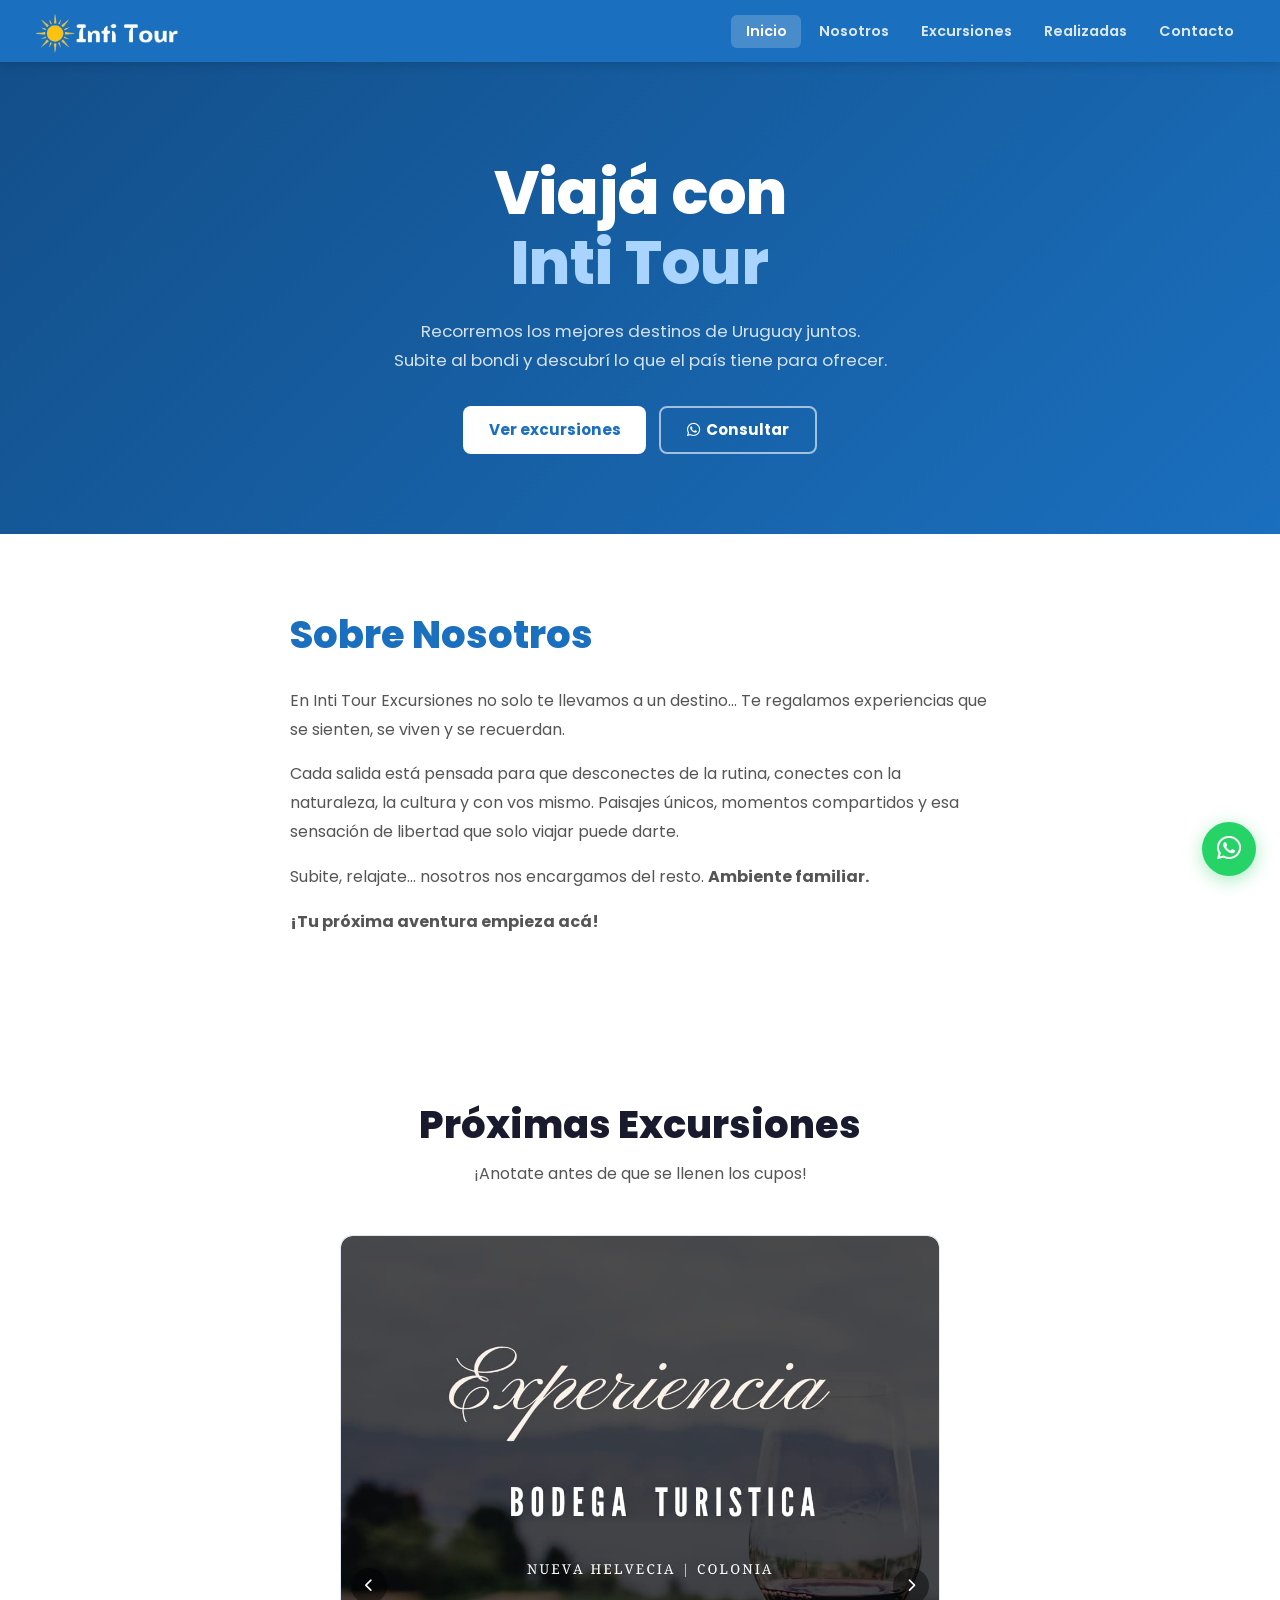
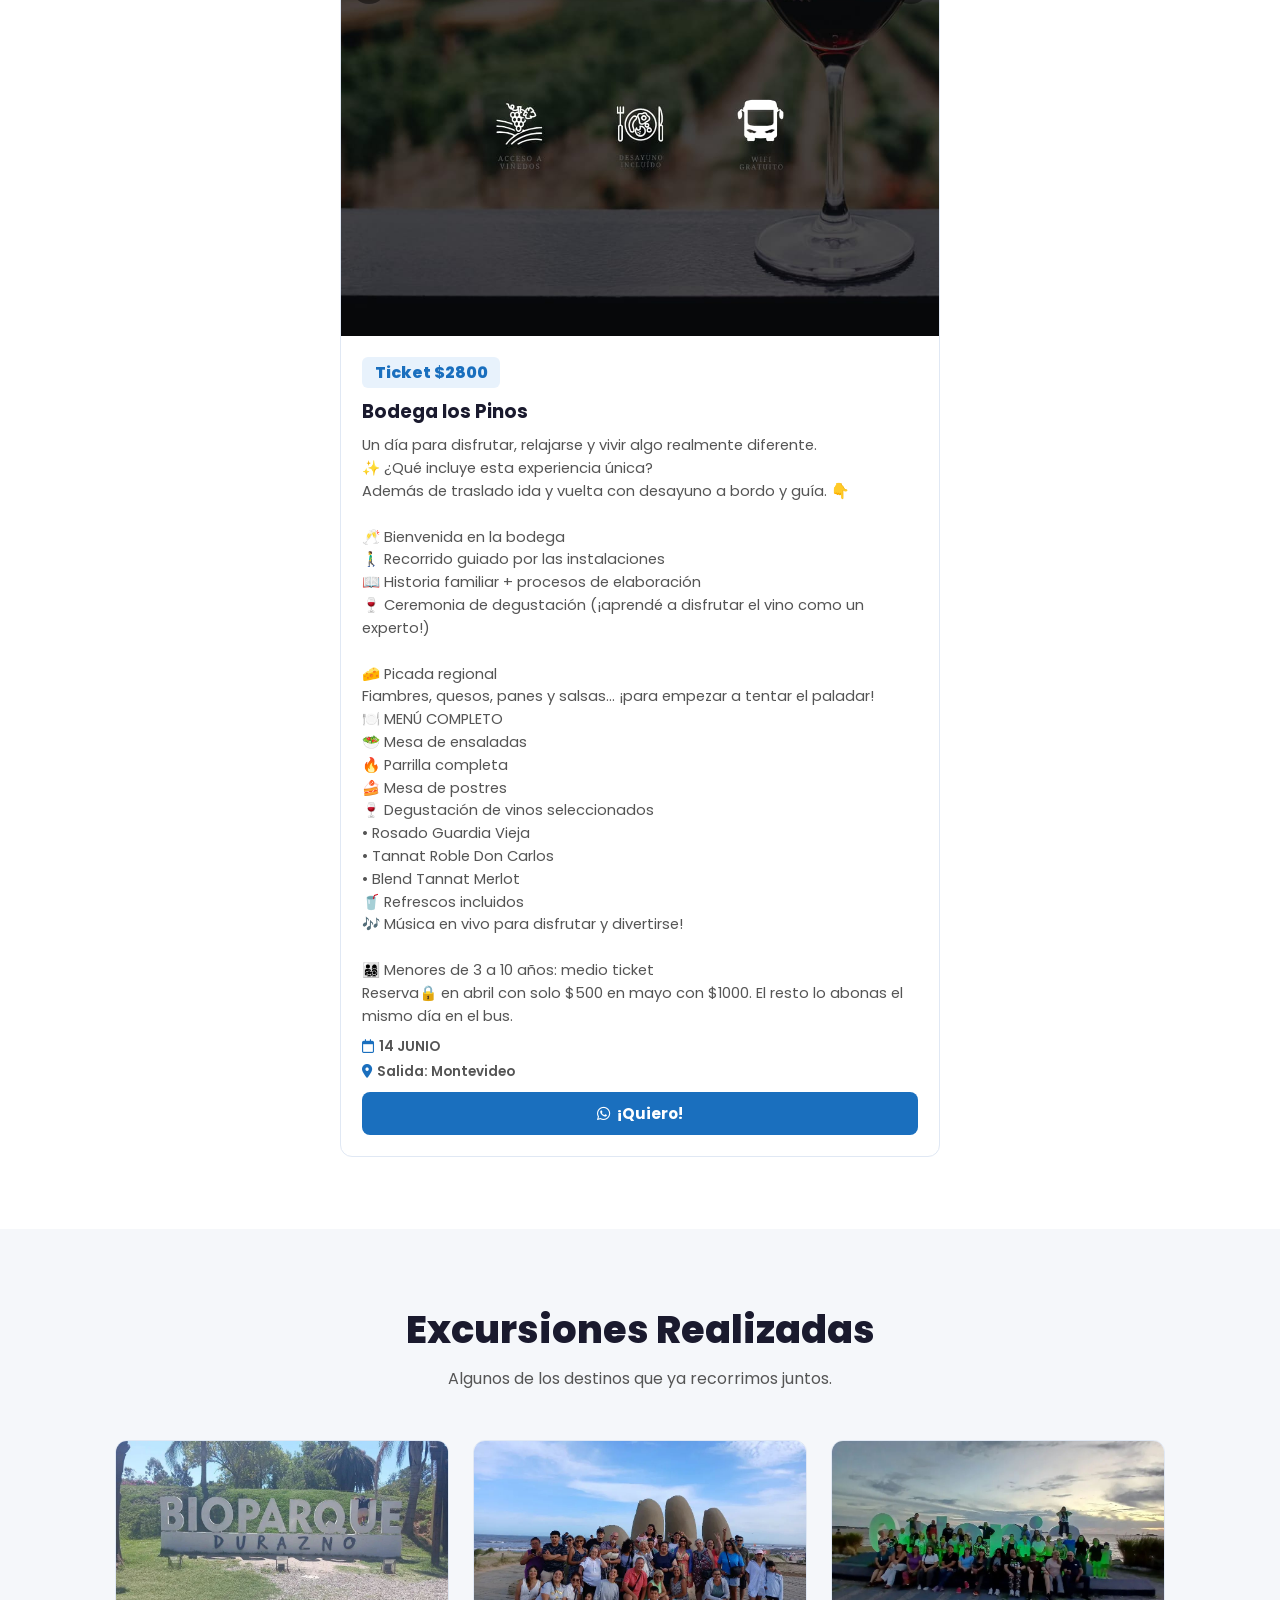
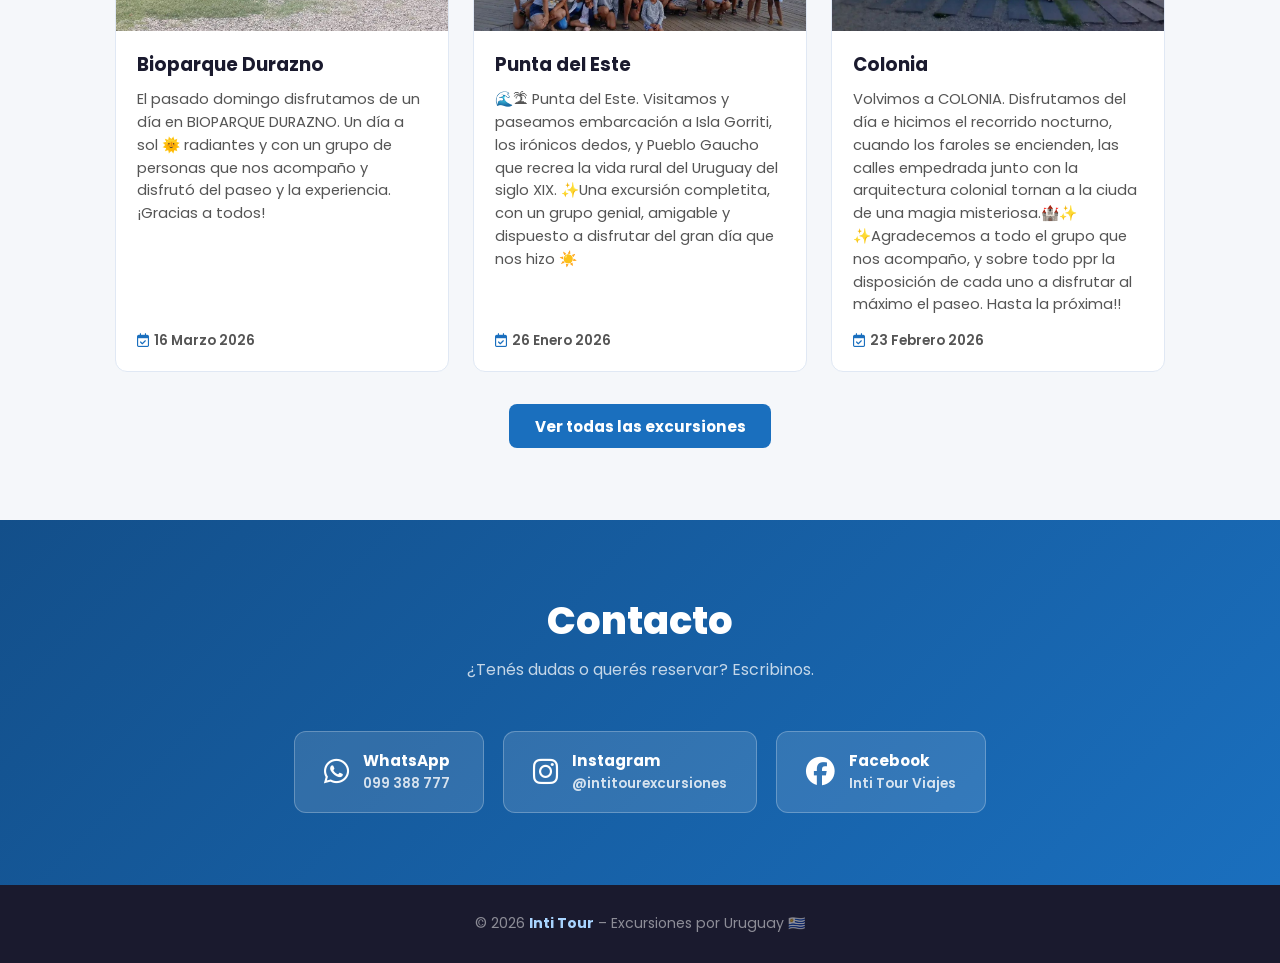
<file: index.html>
<!DOCTYPE html>
<html lang="es">
<head>
  <meta charset="UTF-8" />
  <meta name="viewport" content="width=device-width, initial-scale=1.0" />
  <title>Inti Tour – Excursiones en Bondi</title>
  <!-- SEO básico -->
  <meta name="description" content="Inti Tour - Excursiones en bondi por Uruguay. Viajá con nosotros y descubrí los mejores destinos nacionales. Ambiente familiar." />
  <meta name="keywords" content="excursiones Uruguay, viajes en bondi, turismo Uruguay, Inti Tour, excursiones nacionales" />
  <meta name="author" content="Inti Tour" />

<!-- Open Graph (para compartir en redes sociales) -->
  <meta property="og:title" content="Inti Tour – Excursiones en Bondi por Uruguay" />
  <meta property="og:description" content="Viajá con nosotros y descubrí los mejores destinos nacionales. Ambiente familiar." />
  <meta property="og:image" content="https://excursionesintitour.com/images/logo.jpeg" />
  <meta property="og:url" content="https://excursionesintitour.com" />
  <meta property="og:type" content="website" />

<!-- Twitter/X -->
  <meta name="twitter:card" content="summary_large_image" />
  <meta name="twitter:title" content="Inti Tour – Excursiones en Bondi por Uruguay" />
  <meta name="twitter:description" content="Viajá con nosotros y descubrí los mejores destinos nacionales." />
  <meta name="twitter:image" content="https://excursionesintitour.com/images/logo.jpeg" />
  
  <link rel="icon" type="image/jpeg" href="images/logo.jpeg" />
  <link rel="stylesheet" href="style.css?v=5" />
  <link rel="stylesheet" href="https://cdnjs.cloudflare.com/ajax/libs/font-awesome/6.5.0/css/all.min.css" />
  <link href="https://fonts.googleapis.com/css2?family=Poppins:wght@400;600;700;800&display=swap" rel="stylesheet" />
</head>
<body>

  <!-- NAVBAR -->
  <nav class="navbar">
    <a href="index.html" class="navbar__logo">
      <img src="images/logo.png" alt="Inti Tour" />
    </a>
    <button class="navbar__hamburger" id="hamburger">
      <span></span><span></span><span></span>
    </button>
    <ul class="navbar__links" id="navLinks">
      <li><a href="#inicio">Inicio</a></li>
      <li><a href="#nosotros">Nosotros</a></li>
      <li><a href="#proximas">Excursiones</a></li>
      <li><a href="#realizadas-preview">Realizadas</a></li>
      <li><a href="#contacto">Contacto</a></li>
    </ul>
  </nav>

  <!-- HERO -->
  <section class="hero" id="inicio">
    <div class="hero__contenido">
      <h1>Viajá con<br><span>Inti Tour</span></h1>
      <p>Recorremos los mejores destinos de Uruguay juntos.<br>Subite al bondi y descubrí lo que el país tiene para ofrecer.</p>
      <div class="hero__botones">
        <a href="#proximas" class="btn btn--blanco">Ver excursiones</a>
        <a href="https://wa.me/59899388777" target="_blank" class="btn btn--outline">
          <i class="fa-brands fa-whatsapp"></i> Consultar
        </a>
      </div>
    </div>
  </section>

  <section class="seccion" id="nosotros">
    <div class="nosotros">
      <div class="nosotros__texto">
        <h2>Sobre Nosotros</h2>
        <p>En Inti Tour Excursiones no solo te llevamos a un destino… Te regalamos experiencias que se sienten, se viven y se recuerdan.</p>
        <p>Cada salida está pensada para que desconectes de la rutina, conectes con la naturaleza, la cultura y con vos mismo. Paisajes únicos, momentos compartidos y esa sensación de libertad que solo viajar puede darte.</p>
        <p>Subite, relajate… nosotros nos encargamos del resto. <strong>Ambiente familiar.</strong></p>
        <p class="nosotros__cierre">¡Tu próxima aventura empieza acá!</p>
      </div>
    </div>
  </section>

  <!--EXCURSION ACTUAL-->
  <section class="seccion" id="proximas">
    <div class="seccion__encabezado">
      <h2>Próximas Excursiones</h2>
      <p>¡Anotate antes de que se llenen los cupos!</p>
    </div>
    <div class="proximas-grid">

      <div class="card">
        <div class="carrusel">
          <button class="carrusel__btn carrusel__btn--prev">
            <i class="fa-solid fa-chevron-left"></i>
          </button>
          <div class="carrusel__slides">
            <img src="images/Proximas/Proxima (1).jpeg" alt="Foto 1" />
            <img src="images/Proximas/Proxima (2).jpeg" alt="Foto 2" />
            <img src="images/Proximas/Proxima (3).jpeg" alt="Foto 3" />
            <img src="images/Proximas/Proxima (4).jpeg" alt="Foto 4" />
            <img src="images/Proximas/Proxima (5).jpeg" alt="Foto 5" />
            <img src="images/Proximas/Proxima (6).jpeg" alt="Foto 6" />
            <video controls>
              <source src="images/Proximas/Video.mp4" type="video/mp4" />
            </video>
          </div>
          <button class="carrusel__btn carrusel__btn--next">
            <i class="fa-solid fa-chevron-right"></i>
          </button>
        </div>

        <div class="card__body">
          <span class="card__precio"> Ticket $2800</span>
          <h3>Bodega los Pinos</h3>
          <p>
            Un día para disfrutar, relajarse y vivir algo realmente diferente. <br>
            ✨ ¿Qué incluye esta experiencia única? <br>
            Además de traslado ida y vuelta con desayuno a bordo y guía. 👇 <br>
            <br>
            🥂 Bienvenida en la bodega <br>
            🚶‍♂️ Recorrido guiado por las instalaciones <br>
            📖 Historia familiar + procesos de elaboración <br>
            🍷 Ceremonia de degustación (¡aprendé a disfrutar el vino como un experto!) <br>
            <br>
            🧀 Picada regional <br>
            Fiambres, quesos, panes y salsas… ¡para empezar a tentar el paladar!
            <br>
            🍽️ MENÚ COMPLETO <br>
            🥗 Mesa de ensaladas <br>
            🔥 Parrilla completa <br>
            🍰 Mesa de postres <br>
            🍷 Degustación de vinos seleccionados <br>
            • Rosado Guardia Vieja <br>
            • Tannat Roble Don Carlos <br>
            • Blend Tannat Merlot <br>
            🥤 Refrescos incluidos <br>
            🎶 Música en vivo para disfrutar y divertirse! <br>
            <br>
            👨‍👩‍👧‍👦 Menores de 3 a 10 años: medio ticket <br>
            Reserva🔒 en abril con solo $500 en mayo con $1000.
            El resto lo abonas el mismo día en el bus.
          </p>
          <div class="card__meta">
            <span><i class="fa-regular fa-calendar"></i> 14 JUNIO</span>
            <span><i class="fa-solid fa-location-dot"></i> Salida: Montevideo</span>
          </div>
          <a href="https://wa.me/59899388777?text=Hola!%20Me%20quiero%20anotar" target="_blank" class="btn btn--azul btn--full">
            <i class="fa-brands fa-whatsapp"></i> ¡Quiero!
          </a>
        </div>
      </div>

      <!--<div class="card">
        <img src="https://images.unsplash.com/photo-1441974231531-c6227db76b6e?w=600&q=80" alt="Destino" />
        <div class="card__body">
          <span class="card__precio">$XXX</span>
          <h3>Nombre del Destino</h3>
          <p>Descripción breve, qué incluye y duración.</p>
          <div class="card__meta">
            <span><i class="fa-regular fa-calendar"></i> Fecha a confirmar</span>
            <span><i class="fa-solid fa-location-dot"></i> Salida: Montevideo</span>
          </div>
          <a href="https://wa.me/59899388777?text=Hola!%20Me%20quiero%20anotar" target="_blank" class="btn btn--azul btn--full">
            <i class="fa-brands fa-whatsapp"></i> ¡Quiero!
          </a>
        </div>
      </div>-->

    </div>
  </section>

  <!-- EXCURSIONES REALIZADAS -->
  <section class="seccion seccion--gris" id="realizadas-preview">
    <div class="seccion__encabezado">
      <h2>Excursiones Realizadas</h2>
      <p>Algunos de los destinos que ya recorrimos juntos.</p>
    </div>
    <div class="cards-grid">

      <div class="card">
        <img src="images/16 Marzo 2026/16Marzo3.jpeg" alt="Destino" />
        <div class="card__body">
          <h3>Bioparque Durazno</h3>
          <p>
            El pasado domingo disfrutamos de un día en BIOPARQUE DURAZNO.
            Un día a sol 🌞 radiantes y con un grupo de personas que nos acompaño  y disfrutó del paseo y la experiencia.
            ¡Gracias a todos!
          </p>
          <span class="card__fecha"><i class="fa-regular fa-calendar-check"></i> 16 Marzo 2026</span>
        </div>
      </div>

      <div class="card">
        <img src="images/26 Enero 2026/26Enero.jpeg" alt="Destino" />
        <div class="card__body">
          <h3>Punta del Este</h3>
          <p>
            🌊🏝 Punta del Este. Visitamos y paseamos embarcación a Isla Gorriti, los irónicos dedos, y Pueblo Gaucho que recrea la vida rural del Uruguay del siglo XIX. 
            ✨️Una excursión completita, con un grupo genial, amigable y dispuesto a disfrutar del gran día que nos hizo ☀️
          </p>
          <span class="card__fecha"><i class="fa-regular fa-calendar-check"></i> 26 Enero 2026</span>
        </div>
      </div>

      <div class="card">
        <img src="images/23 Febrero 2026/23Febrero3.jpeg" alt="Destino" />
        <div class="card__body">
          <h3>Colonia</h3>
          <p>
            Volvimos a COLONIA. Disfrutamos del día e hicimos el recorrido nocturno,
            cuando los faroles se encienden, las calles empedrada junto con la arquitectura 
            colonial tornan a la ciuda de una magia misteriosa.🏰✨️
            ✨️Agradecemos a todo el grupo que nos acompaño, y sobre todo ppr la disposición de cada uno a disfrutar al máximo el paseo. Hasta la próxima!!
          </p>
          <span class="card__fecha"><i class="fa-regular fa-calendar-check"></i> 23 Febrero 2026</span>
        </div>
      </div>

    </div>
    <div class="ver-todas">
      <a href="realizadas/" class="btn btn--azul">Ver todas las excursiones</a>
    </div>
  </section>

  <!-- CONTACTO -->
  <section class="seccion seccion--azul" id="contacto">
    <div class="seccion__encabezado">
      <h2>Contacto</h2>
      <p>¿Tenés dudas o querés reservar? Escribinos.</p>
    </div>
    <div class="contacto-grid">
      <a href="https://wa.me/59899388777" target="_blank" class="contacto-card">
        <i class="fa-brands fa-whatsapp"></i>
        <div>
          <strong>WhatsApp</strong>
          <span>099 388 777</span>
        </div>
      </a>
      <a href="https://instagram.com/intitourexcursiones" target="_blank" class="contacto-card">
        <i class="fa-brands fa-instagram"></i>
        <div>
          <strong>Instagram</strong>
          <span>@intitourexcursiones</span>
        </div>
      </a>
      <a href="https://www.facebook.com/share/1GBrzEb3DM/" target="_blank" class="contacto-card">
        <i class="fa-brands fa-facebook"></i>
        <div>
          <strong>Facebook</strong>
          <span>Inti Tour Viajes</span>
        </div>
      </a>
    </div>
  </section>

  <!-- FOOTER -->
  <footer class="footer">
    <p>© 2026 <strong>Inti Tour</strong> – Excursiones por Uruguay 🇺🇾</p>
  </footer>

  <!-- WhatsApp flotante -->
  <a href="https://wa.me/59899388777" target="_blank" class="wsp-flotante" aria-label="WhatsApp">
    <i class="fa-brands fa-whatsapp"></i>
  </a>

  <script src="main.js"></script>
</body>
</html>
</file>
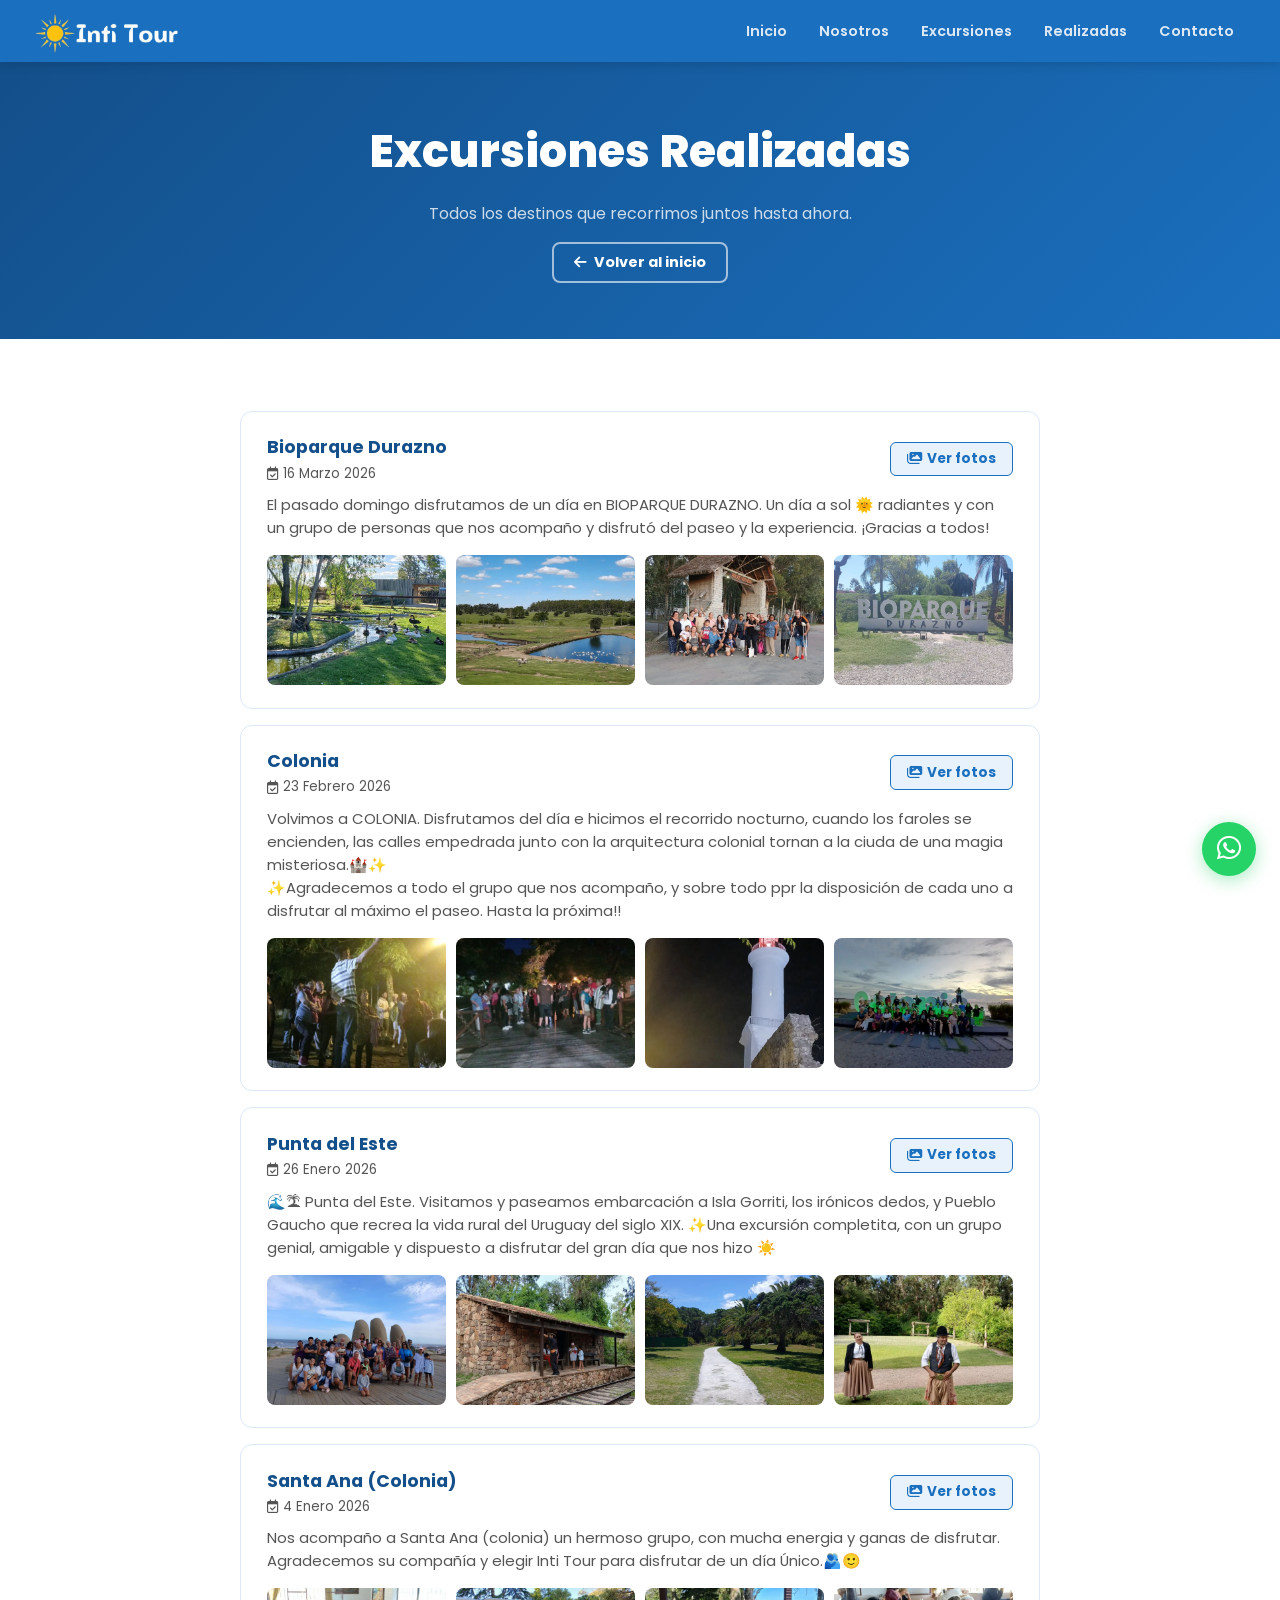
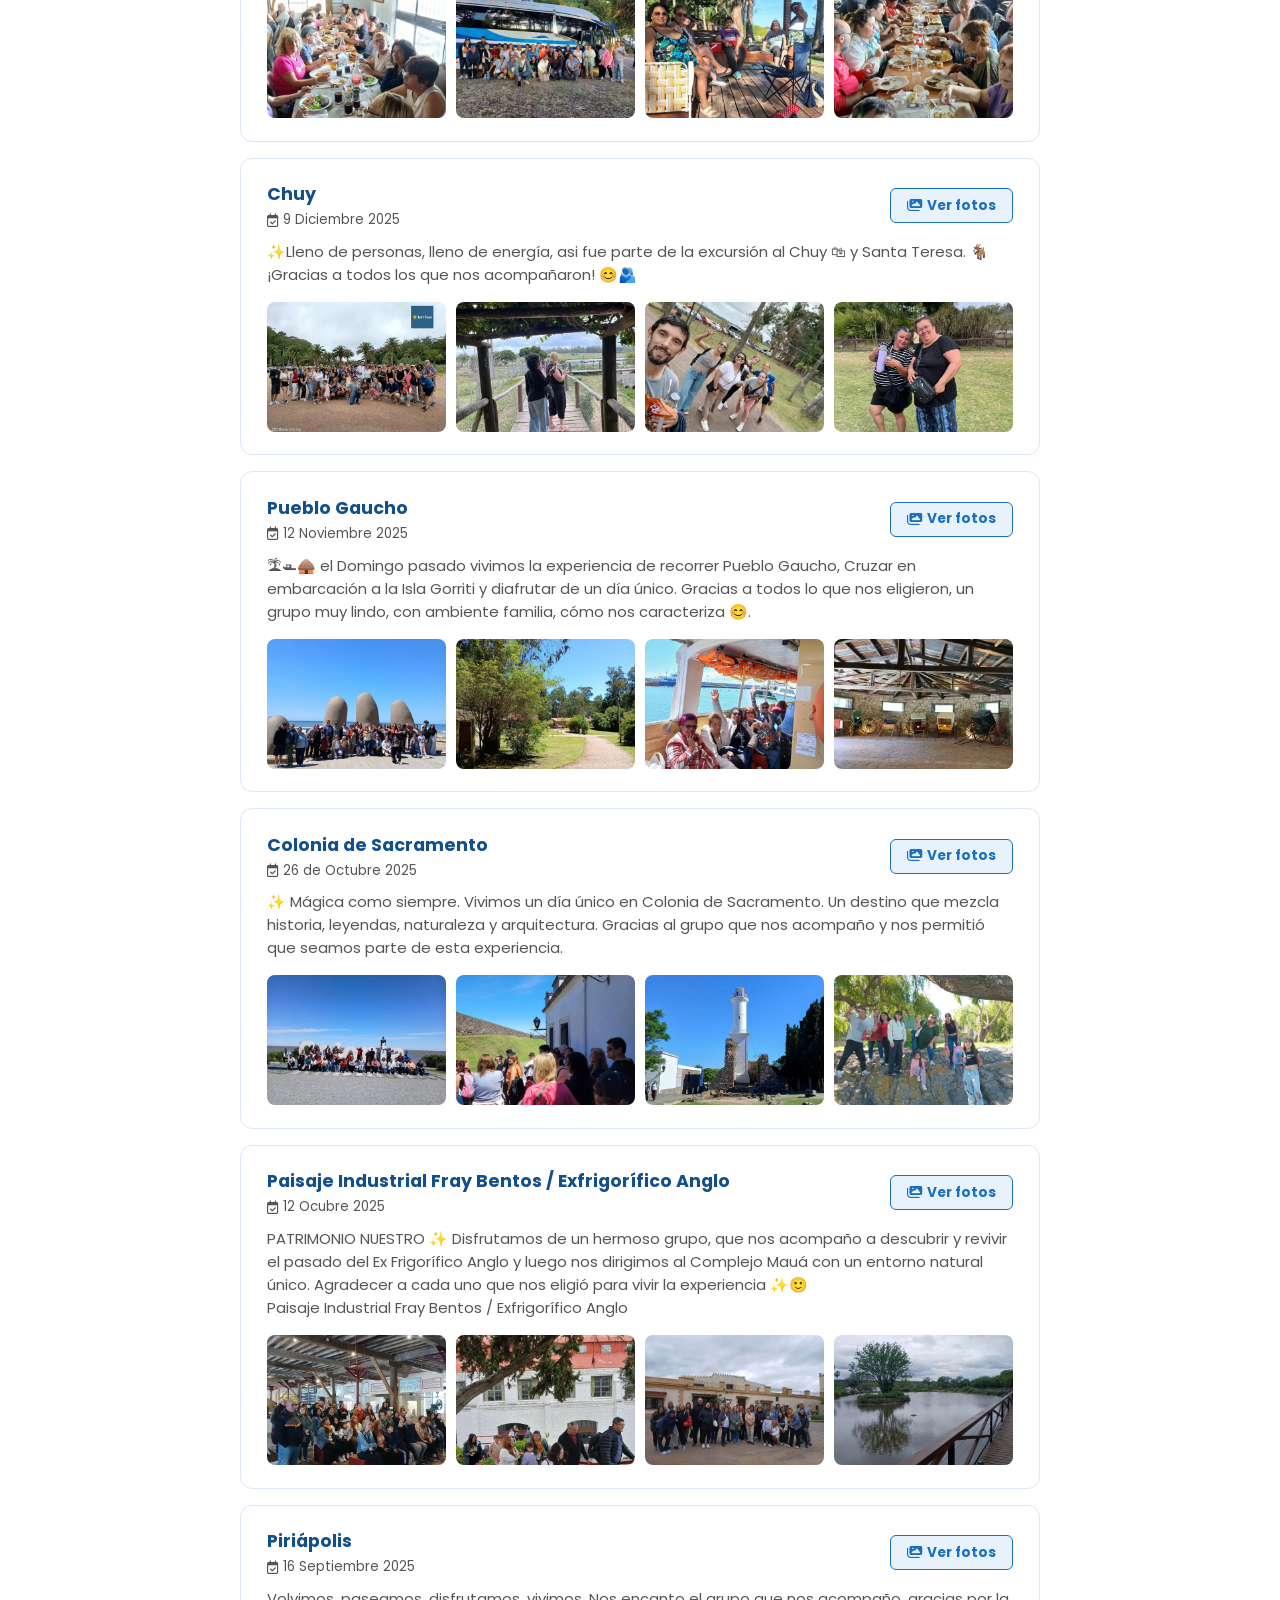
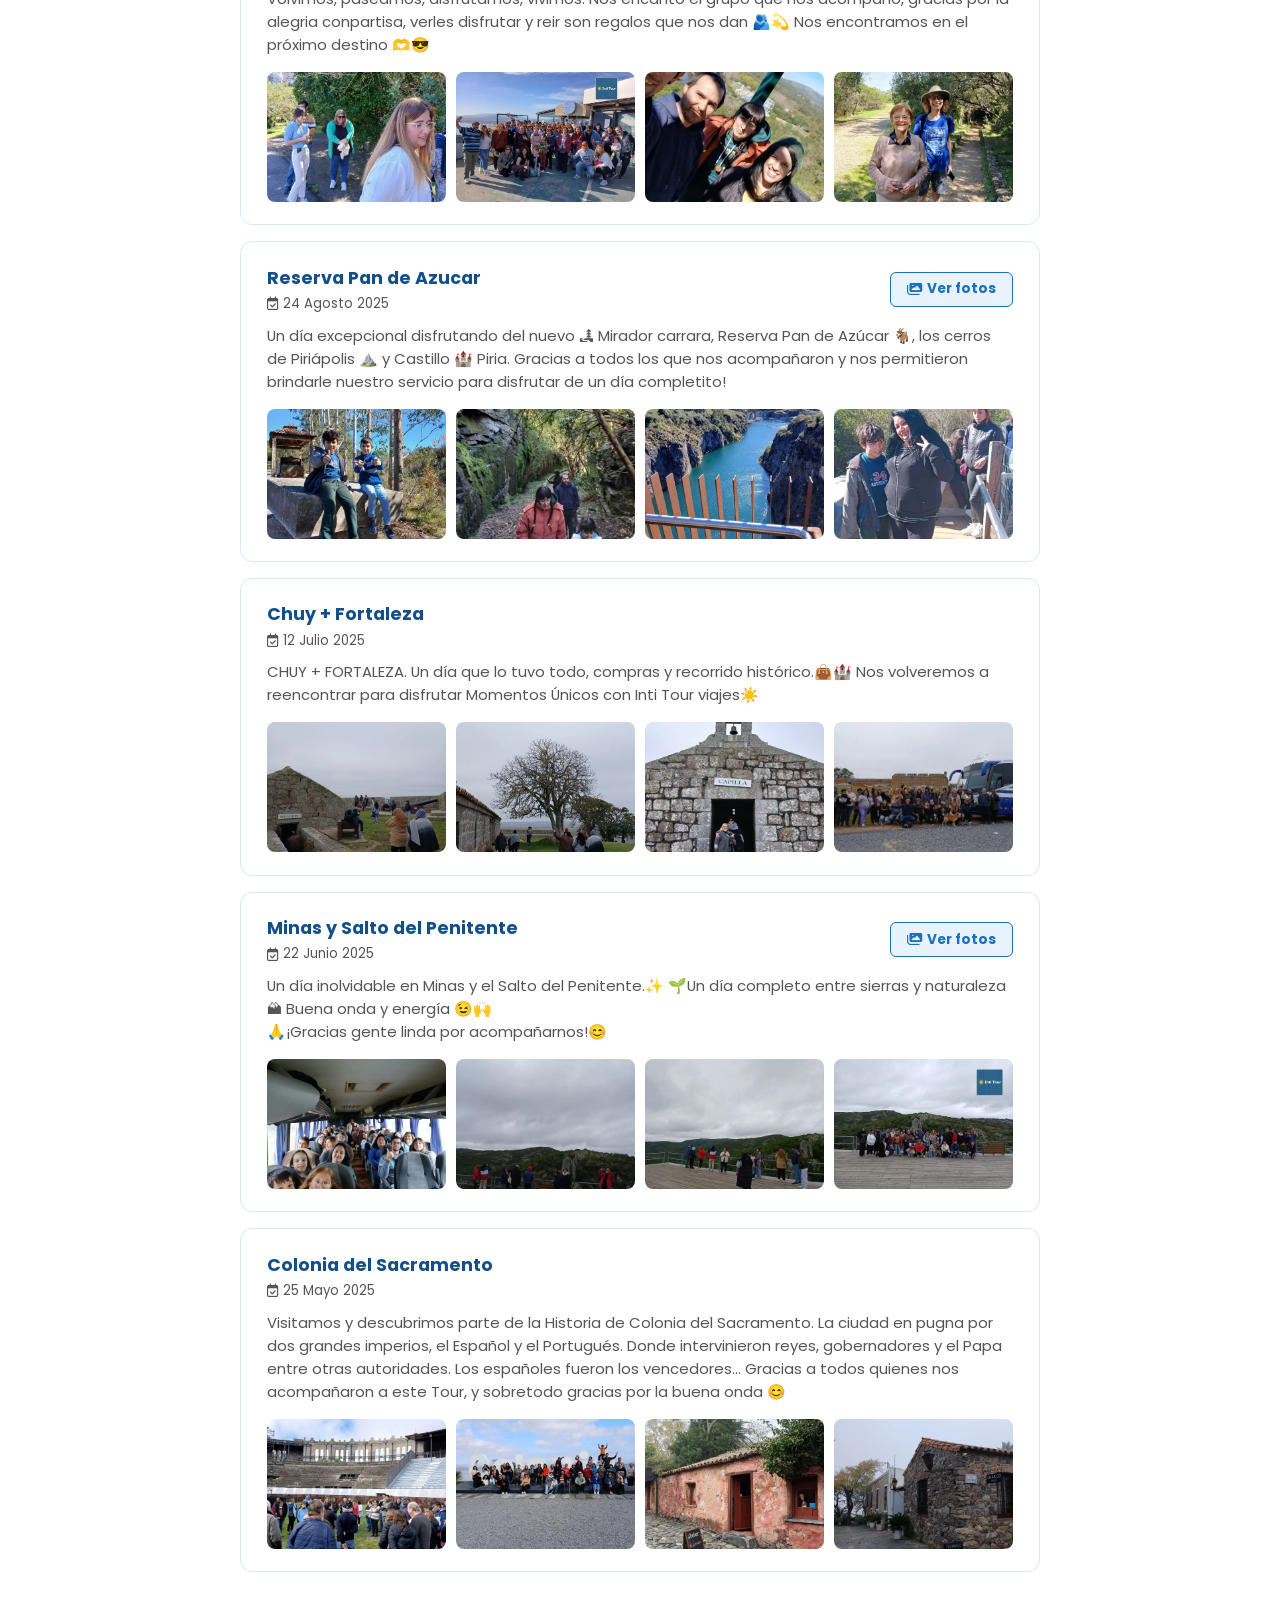
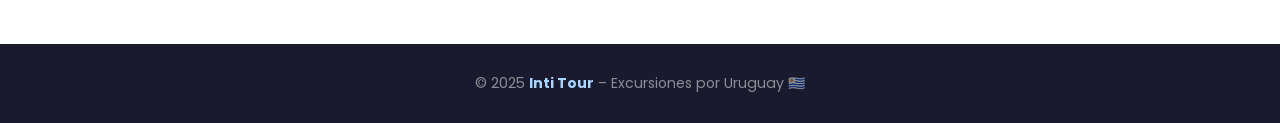
<file: realizadas/index.html>
<!DOCTYPE html>
<html lang="es">
<head>
  <meta charset="UTF-8" />
  <meta name="viewport" content="width=device-width, initial-scale=1.0" />
  <title>Excursiones Realizadas – Inti Tour</title>
  <link rel="stylesheet" href="../style.css" />
  <link rel="stylesheet" href="https://cdnjs.cloudflare.com/ajax/libs/font-awesome/6.5.0/css/all.min.css" />
  <link href="https://fonts.googleapis.com/css2?family=Poppins:wght@400;600;700;800&display=swap" rel="stylesheet" />
</head>
<body>
    <nav class="navbar">
        <a href="../index.html" class="navbar__logo">
            <img src="../images/logo.png" alt="Inti Tour" />
        </a>
        <button class="navbar__hamburger" id="hamburger">
            <span></span><span></span><span></span>
        </button>
        <ul class="navbar__links" id="navLinks">
            <li><a href="../index.html">Inicio</a></li>
            <li><a href="../index.html#nosotros">Nosotros</a></li>
            <li><a href="../index.html#proximas">Excursiones</a></li>
            <li><a href="../index.html#realizadas-preview" class="activo">Realizadas</a></li>
            <li><a href="../index.html#contacto">Contacto</a></li>
        </ul>
    </nav>

    <div class="pagina-header">
        <h1>Excursiones Realizadas</h1>
        <p>Todos los destinos que recorrimos juntos hasta ahora.</p>
        <a href="../index.html" class="btn btn--outline-azul">
            <i class="fa-solid fa-arrow-left"></i> Volver al inicio
        </a>
    </div>

    <section class="seccion">
        <div class="realizadas-lista">

            <div class="realizada">
                <div class="realizada__header">
                    <div>
                        <h3>Bioparque Durazno</h3>
                        <span><i class="fa-regular fa-calendar-check"></i> 16 Marzo 2026</span>
                    </div>
                    <button class="realizada__btn">
                        <i class="fa-solid fa-images"></i> Ver fotos
                    </button>
                </div>
                <p>
                    El pasado domingo disfrutamos de un día en BIOPARQUE DURAZNO.
                    Un día a sol 🌞 radiantes y con un grupo de personas que nos acompaño  y disfrutó del paseo y la experiencia.
                    ¡Gracias a todos!
                </p>
                <div class="galeria__preview">
                    <img src="../images/16 Marzo 2026/16Marzo.jpeg" alt="Foto" />
                    <img src="../images/16 Marzo 2026/16Marzo1.jpeg" alt="Foto" />
                    <img src="../images/16 Marzo 2026/16Marzo2.jpeg" alt="Foto" />
                    <img src="../images/16 Marzo 2026/16Marzo3.jpeg" alt="Foto" />
                </div>
                <div class="galeria__extra" hidden>
                    <img src="../images/16 Marzo 2026/16Marzo4.jpeg" alt="Foto" />
                    <img src="../images/16 Marzo 2026/16Marzo5.jpeg" alt="Foto" />
                    <img src="../images/16 Marzo 2026/16Marzo6.jpeg" alt="Foto" />
                </div>
            </div>
            
            <div class="realizada">
                <div class="realizada__header">
                    <div>
                        <h3>Colonia</h3>
                        <span><i class="fa-regular fa-calendar-check"></i> 23 Febrero 2026</span>
                    </div>
                    <button class="realizada__btn">
                        <i class="fa-solid fa-images"></i> Ver fotos
                    </button>
                </div>
                <p>
                    Volvimos a COLONIA. Disfrutamos del día e hicimos el recorrido nocturno, cuando los faroles se encienden, las calles empedrada junto con la arquitectura colonial tornan a la ciuda de una magia misteriosa.🏰✨️<br>
                    ✨️Agradecemos a todo el grupo que nos acompaño, y sobre todo ppr la disposición de cada uno a disfrutar al máximo el paseo. Hasta la próxima!!
                </p>
                <div class="galeria__preview">
                    <img src="../images/23 Febrero 2026/23Febrero.jpeg" alt="Foto" />
                    <img src="../images/23 Febrero 2026/23Febrero1.jpeg" alt="Foto" />
                    <img src="../images/23 Febrero 2026/23Febrero2.jpeg" alt="Foto" />
                    <img src="../images/23 Febrero 2026/23Febrero3.jpeg" alt="Foto" />
                </div>
                <div class="galeria__extra" hidden>
                    <img src="../images/23 Febrero 2026/23Febrero4.jpeg" alt="Foto" />
                    <img src="../images/23 Febrero 2026/23Febrero5.jpeg" alt="Foto" />
                </div>
            </div>
            
            <div class="realizada">
                <div class="realizada__header">
                    <div>
                        <h3>Punta del Este</h3>
                        <span><i class="fa-regular fa-calendar-check"></i> 26 Enero 2026</span>
                    </div>
                    <button class="realizada__btn">
                        <i class="fa-solid fa-images"></i> Ver fotos
                    </button>
                </div>
                <p>
                    🌊🏝 Punta del Este. Visitamos y paseamos embarcación a Isla Gorriti, los irónicos dedos, y Pueblo Gaucho que recrea la vida rural del Uruguay del siglo XIX. 
                    ✨️Una excursión completita, con un grupo genial, amigable y dispuesto a disfrutar del gran día que nos hizo ☀️
                </p>
                <div class="galeria__preview">
                    <img src="../images/26 Enero 2026/26Enero.jpeg" alt="Foto" />
                    <img src="../images/26 Enero 2026/26Enero1.jpeg" alt="Foto" />
                    <img src="../images/26 Enero 2026/26Enero2.jpeg" alt="Foto" />
                    <img src="../images/26 Enero 2026/26Enero3.jpeg" alt="Foto" />
                </div>
                <div class="galeria__extra" hidden>
                    <img src="../images/26 Enero 2026/26Enero4.jpeg" alt="Foto" />
                    <img src="../images/26 Enero 2026/26Enero5.jpeg" alt="Foto" />
                </div>
            </div>
            

            <div class="realizada">
                <div class="realizada__header">
                    <div>
                        <h3>Santa Ana (Colonia)</h3>
                        <span><i class="fa-regular fa-calendar-check"></i> 4 Enero 2026</span>
                    </div>
                    <button class="realizada__btn">
                        <i class="fa-solid fa-images"></i> Ver fotos
                    </button>
                </div>
                <p>
                    Nos acompaño a Santa Ana (colonia) un hermoso grupo, con mucha energia y ganas de disfrutar.
                    Agradecemos su compañía y elegir Inti Tour para disfrutar de un día Único.🫂🙂
                </p>
                <div class="galeria__preview">
                    <img src="../images/4 Enero 2026/4Enero.jpeg" alt="Foto" />
                    <img src="../images/4 Enero 2026/4Enero1.jpeg" alt="Foto" />
                    <img src="../images/4 Enero 2026/4Enero2.jpeg" alt="Foto" />
                    <img src="../images/4 Enero 2026/4Enero3.jpeg" alt="Foto" />
                </div>
                <div class="galeria__extra" hidden>
                    <img src="../images/4 Enero 2026/4Enero4.jpeg" alt="Foto" />
                </div>
            </div>

            <div class="realizada">
                <div class="realizada__header">
                    <div>
                        <h3>Chuy</h3>
                        <span><i class="fa-regular fa-calendar-check"></i> 9 Diciembre 2025</span>
                    </div>
                    <button class="realizada__btn">
                        <i class="fa-solid fa-images"></i> Ver fotos
                    </button>
                </div>
                <p>
                    ✨️Lleno de personas, lleno de energía, asi fue parte de la excursión al Chuy 🛍 y Santa Teresa. 🐐<br>
                    ¡Gracias a todos los que nos acompañaron! 😊🫂
                </p>
                <div class="galeria__preview">
                    <img src="../images/9 Diciembre 2025/9Diciembre (1).jpeg" alt="Foto" />
                    <img src="../images/9 Diciembre 2025/9Diciembre (2).jpeg" alt="Foto" />
                    <img src="../images/9 Diciembre 2025/9Diciembre (3).jpeg" alt="Foto" />
                    <img src="../images/9 Diciembre 2025/9Diciembre (4).jpeg" alt="Foto" />
                </div>
                <div class="galeria__extra" hidden>
                    <img src="../images/9 Diciembre 2025/9Diciembre (5).jpeg" alt="Foto" />
                </div>
            </div>

            <div class="realizada">
                <div class="realizada__header">
                    <div>
                        <h3>Pueblo Gaucho</h3>
                        <span><i class="fa-regular fa-calendar-check"></i> 12 Noviembre 2025</span>
                    </div>
                    <button class="realizada__btn">
                        <i class="fa-solid fa-images"></i> Ver fotos
                    </button>
                </div>
                <p>
                    🏝🛥🛖 el Domingo pasado vivimos la experiencia de recorrer Pueblo Gaucho, Cruzar en embarcación a la Isla Gorriti y diafrutar de un día único.
                    Gracias a todos lo que nos eligieron, un grupo muy lindo, con ambiente familia, cómo nos caracteriza 😊.
                </p>
                <div class="galeria__preview">
                    <img src="../images/12 Noviembre 2025/12Noviembre (1).jpeg" alt="Foto" />
                    <img src="../images/12 Noviembre 2025/12Noviembre (2).jpeg" alt="Foto" />
                    <img src="../images/12 Noviembre 2025/12Noviembre (3).jpeg" alt="Foto" />
                    <img src="../images/12 Noviembre 2025/12Noviembre (4).jpeg" alt="Foto" />
                </div>
                <div class="galeria__extra" hidden>
                    <img src="../images/12 Noviembre 2025/12Noviembre (5).jpeg" alt="Foto" />
                </div>
            </div>
            
            <div class="realizada">
                <div class="realizada__header">
                    <div>
                        <h3>Colonia de Sacramento</h3>
                        <span><i class="fa-regular fa-calendar-check"></i> 26 de Octubre 2025</span>
                    </div>
                    <button class="realizada__btn">
                        <i class="fa-solid fa-images"></i> Ver fotos
                    </button>
                </div>
                <p>
                    ✨️ Mágica como siempre. Vivimos un día único en Colonia de Sacramento. Un destino que mezcla historia, leyendas, naturaleza y arquitectura. 
                    Gracias al grupo que nos acompaño y nos permitió que seamos parte de esta experiencia.
                </p>
                <div class="galeria__preview">
                    <img src="../images/26 Octubre 2025/26Octubre (1).jpeg" alt="Foto" />
                    <img src="../images/26 Octubre 2025/26Octubre (2).jpeg" alt="Foto" />
                    <img src="../images/26 Octubre 2025/26Octubre (3).jpeg" alt="Foto" />
                    <img src="../images/26 Octubre 2025/26Octubre (4).jpeg" alt="Foto" />
                </div>
                <div class="galeria__extra" hidden>
                    <img src="../images/26 Octubre 2025/26Octubre (5).jpeg" alt="Foto" />
                    <img src="../images/26 Octubre 2025/26Octubre (6).jpeg" alt="Foto" />
                    <img src="../images/26 Octubre 2025/26Octubre (7).jpeg" alt="Foto" />
                </div>
            </div>

            <div class="realizada">
                <div class="realizada__header">
                    <div>
                        <h3>Paisaje Industrial Fray Bentos / Exfrigorífico Anglo</h3>
                        <span><i class="fa-regular fa-calendar-check"></i> 12  Ocubre 2025</span>
                    </div>
                    <button class="realizada__btn">
                        <i class="fa-solid fa-images"></i> Ver fotos
                    </button>
                </div>
                <p>
                    PATRIMONIO NUESTRO ✨️
                    Disfrutamos de un hermoso grupo, que nos acompaño a descubrir y revivir el pasado del Ex Frigorífico Anglo y luego nos dirigimos al Complejo Mauá con un entorno natural único. 
                    Agradecer a cada uno que nos eligió para vivir la experiencia ✨️🙂<br>
                    Paisaje Industrial Fray Bentos / Exfrigorífico Anglo
                </p>
                <div class="galeria__preview">
                    <img src="../images/12 Octubre 2025/12Octubre (1).jpeg" alt="Foto" />
                    <img src="../images/12 Octubre 2025/12Octubre (2).jpeg" alt="Foto" />
                    <img src="../images/12 Octubre 2025/12Octubre (3).jpeg" alt="Foto" />
                    <img src="../images/12 Octubre 2025/12Octubre (4).jpeg" alt="Foto" />
                </div>
                <div class="galeria__extra" hidden>
                    <img src="../images/12 Octubre 2025/12Octubre (5).jpeg" alt="Foto" />
                    <img src="../images/12 Octubre 2025/12Octubre (6).jpeg" alt="Foto" />
                    <img src="../images/12 Octubre 2025/12Octubre (7).jpeg" alt="Foto" />
                </div>
            </div>

            <div class="realizada">
                <div class="realizada__header">
                    <div>
                        <h3>Piriápolis</h3>
                        <span><i class="fa-regular fa-calendar-check"></i> 16 Septiembre 2025</span>
                    </div>
                    <button class="realizada__btn">
                        <i class="fa-solid fa-images"></i> Ver fotos
                    </button>
                </div>
                <p>
                    Volvimos, paseamos, disfrutamos, vivimos. Nos encanto el grupo que nos acompaño, gracias por la alegria conpartisa, verles disfrutar y reir son regalos que nos dan 🫂💫
                    Nos encontramos en el próximo destino 🫶😎
                </p>
                <div class="galeria__preview">
                    <img src="../images/16 Septiembre 2025/16Septiembre (1).jpeg" alt="Foto" />
                    <img src="../images/16 Septiembre 2025/16Septiembre (2).jpeg" alt="Foto" />
                    <img src="../images/16 Septiembre 2025/16Septiembre (3).jpeg" alt="Foto" />
                    <img src="../images/16 Septiembre 2025/16Septiembre (4).jpeg" alt="Foto" />
                </div>
                <div class="galeria__extra" hidden>
                    <img src="../images/16 Septiembre 2025/16Septiembre (5).jpeg" alt="Foto" />
                    <img src="../images/16 Septiembre 2025/16Septiembre (6).jpeg" alt="Foto" />
                    <img src="../images/16 Septiembre 2025/16Septiembre (7).jpeg" alt="Foto" />
                    <img src="../images/16 Septiembre 2025/16Septiembre (8).jpeg" alt="Foto" />
                    <img src="../images/16 Septiembre 2025/16Septiembre (9).jpeg" alt="Foto" />
                    <img src="../images/16 Septiembre 2025/16Septiembre (10).jpeg" alt="Foto" />
                </div>
            </div>

            <div class="realizada">
                <div class="realizada__header">
                    <div>
                        <h3>Reserva Pan de Azucar</h3>
                        <span><i class="fa-regular fa-calendar-check"></i> 24 Agosto 2025</span>
                    </div>
                    <button class="realizada__btn">
                        <i class="fa-solid fa-images"></i> Ver fotos
                    </button>
                </div>
                <p>
                    Un día excepcional disfrutando del nuevo 🏞 Mirador carrara, Reserva Pan de Azúcar 🐐,
                    los cerros de Piriápolis ⛰️ y Castillo 🏰 Piria.
                    Gracias a todos los que nos acompañaron y nos permitieron brindarle nuestro servicio
                    para disfrutar de un día completito!
                </p>
                <div class="galeria__preview">
                    <img src="../images/24 Agosto 2025/24Agosto (1).jpeg" alt="Foto" />
                    <img src="../images/24 Agosto 2025/24Agosto (2).jpeg" alt="Foto" />
                    <img src="../images/24 Agosto 2025/24Agosto (3).jpeg" alt="Foto" />
                    <img src="../images/24 Agosto 2025/24Agosto (4).jpeg" alt="Foto" />
                </div>
                <div class="galeria__extra" hidden>
                    <img src="../images/24 Agosto 2025/24Agosto (5).jpeg" alt="Foto" />
                    <img src="../images/24 Agosto 2025/24Agosto (6).jpeg" alt="Foto" />
                    <img src="../images/24 Agosto 2025/24Agosto (7).jpeg" alt="Foto" />
                </div>
            </div>

            <div class="realizada">
                <div class="realizada__header">
                    <div>
                        <h3>Chuy + Fortaleza</h3>
                        <span><i class="fa-regular fa-calendar-check"></i> 12 Julio 2025</span>
                    </div>
                </div>
                <p>
                    CHUY + FORTALEZA. Un día que lo tuvo todo, compras y recorrido histórico.👜🏰
                    Nos volveremos a reencontrar para disfrutar Momentos Únicos con Inti Tour viajes☀️
                </p>
                <div class="galeria__preview">
                    <img src="../images/12 Julio 2025/12Julio (1).jpeg" alt="Foto" />
                    <img src="../images/12 Julio 2025/12Julio (2).jpeg" alt="Foto" />
                    <img src="../images/12 Julio 2025/12Julio (3).jpeg" alt="Foto" />
                    <img src="../images/12 Julio 2025/12Julio (4).jpeg" alt="Foto" />
                </div>
            </div>

            <div class="realizada">
                <div class="realizada__header">
                    <div>
                        <h3>Minas y Salto del Penitente</h3>
                        <span><i class="fa-regular fa-calendar-check"></i> 22 Junio 2025</span>
                    </div>
                    <button class="realizada__btn">
                        <i class="fa-solid fa-images"></i> Ver fotos
                    </button>
                </div>
                <p>
                    Un día inolvidable en Minas y el Salto del Penitente.✨️
                    🌱Un día completo entre sierras y naturaleza🏔
                    Buena onda y energía 😉🙌<br>
                    🙏¡Gracias gente linda por acompañarnos!😊
                </p>
                <div class="galeria__preview">
                    <img src="../images/22 Junio 2025/22Junio (1).jpeg" alt="Foto" />
                    <img src="../images/22 Junio 2025/22Junio (2).jpeg" alt="Foto" />
                    <img src="../images/22 Junio 2025/22Junio (3).jpeg" alt="Foto" />
                    <img src="../images/22 Junio 2025/22Junio (4).jpeg" alt="Foto" />
                </div>
                <div class="galeria__extra" hidden>
                    <img src="../images/22 Junio 2025/22Junio (5).jpeg" alt="Foto" />
                    <img src="../images/22 Junio 2025/22Junio (6).jpeg" alt="Foto" />
                </div>
            </div>

            <div class="realizada">
                <div class="realizada__header">
                    <div>
                        <h3>Colonia del Sacramento</h3>
                        <span><i class="fa-regular fa-calendar-check"></i> 25 Mayo 2025</span>
                    </div>
                </div>
                <p>
                    Visitamos y descubrimos parte de la Historia de Colonia del Sacramento. La ciudad en pugna por dos grandes imperios, el Español y el Portugués. Donde intervinieron reyes, gobernadores y el Papa entre otras autoridades. Los españoles fueron los vencedores...
                    Gracias a todos quienes nos acompañaron a este Tour, y sobretodo gracias por la buena onda 😊
                </p>
                <div class="galeria__preview">
                    <img src="../images/25 Mayo 2025/25Mayo (1).jpeg" alt="Foto" />
                    <img src="../images/25 Mayo 2025/25Mayo (2).jpeg" alt="Foto" />
                    <img src="../images/25 Mayo 2025/25Mayo (3).jpeg" alt="Foto" />
                    <img src="../images/25 Mayo 2025/25Mayo (4).jpeg" alt="Foto" />
                </div>
            </div>



        </div>
    </section>

    <footer class="footer">
        <p>© 2025 <strong>Inti Tour</strong> – Excursiones por Uruguay 🇺🇾</p>
    </footer>

    <a href="https://wa.me/59899388777" target="_blank" class="wsp-flotante" aria-label="WhatsApp">
        <i class="fa-brands fa-whatsapp"></i>
    </a>

    <script src="../main.js"></script>
</body>
</html>
</file>
<file: style.css>
@import url('https://fonts.googleapis.com/css2?family=Poppins:wght@400;600;700;800&display=swap');

:root {
  --azul:       #1a6fbe;
  --azul-oscuro:#134f8a;
  --azul-claro: #e8f2fc;
  --blanco:     #ffffff;
  --gris-fondo: #f5f7fa;
  --gris-texto: #555;
  --oscuro:     #1a1a2e;
  --radio:      12px;
  --trans:      0.25s ease;
}

*, *::before, *::after { box-sizing: border-box; margin: 0; padding: 0; }
html  { scroll-behavior: smooth; }
body  { font-family: 'Poppins', sans-serif; color: var(--oscuro); background: var(--blanco); }
img   { max-width: 100%; display: block; object-fit: cover; }
a     { text-decoration: none; color: inherit; }
ul    { list-style: none; }

/* =========================================
   NAVBAR
   ========================================= */

.navbar {
  position: sticky;
  top: 0;
  z-index: 200;
  display: flex;
  align-items: center;
  justify-content: space-between;
  padding: 0 2rem;
  height: 62px;
  background: var(--azul);
  box-shadow: 0 2px 10px rgba(0,0,0,0.15);
}

.navbar__logo {
  font-size: 1.3rem;
  font-weight: 800;
  color: var(--blanco);
  letter-spacing: 0.5px;
}

.navbar__links {
  display: flex;
  gap: 0.2rem;
}
.navbar__links a {
  font-size: 0.9rem;
  font-weight: 600;
  color: rgba(255,255,255,0.85);
  padding: 0.4rem 0.9rem;
  border-radius: 6px;
  transition: background var(--trans), color var(--trans);
}
.navbar__links a:hover,
.navbar__links a.activo {
  background: rgba(255,255,255,0.2);
  color: var(--blanco);
}

.navbar__hamburger {
  display: none;
  flex-direction: column;
  gap: 5px;
  background: none;
  border: none;
  cursor: pointer;
}
.navbar__hamburger span {
  display: block;
  width: 24px; height: 2.5px;
  background: var(--blanco);
  border-radius: 3px;
  transition: var(--trans);
}
.navbar__hamburger.abierto span:nth-child(1) { transform: translateY(7.5px) rotate(45deg); }
.navbar__hamburger.abierto span:nth-child(2) { opacity: 0; }
.navbar__hamburger.abierto span:nth-child(3) { transform: translateY(-7.5px) rotate(-45deg); }

/* =========================================
   HERO
   ========================================= */

.hero {
  background: linear-gradient(135deg, var(--azul-oscuro) 0%, var(--azul) 100%);
  padding: 6rem 1.5rem 5rem;
  text-align: center;
  color: var(--blanco);
}

.hero__contenido { max-width: 600px; margin: 0 auto; }

.hero h1 {
  font-size: clamp(2.4rem, 6vw, 3.8rem);
  font-weight: 800;
  line-height: 1.15;
  margin-bottom: 1.2rem;
}
.hero h1 span {
  display: block;
  color: #a8d4ff;
}

.hero p {
  font-size: 1.05rem;
  color: rgba(255,255,255,0.82);
  line-height: 1.7;
  margin-bottom: 2rem;
}

.hero__botones {
  display: flex;
  gap: 0.8rem;
  justify-content: center;
  flex-wrap: wrap;
}

/* =========================================
   BOTONES
   ========================================= */

.btn {
  display: inline-flex;
  align-items: center;
  gap: 0.4rem;
  font-family: 'Poppins', sans-serif;
  font-weight: 700;
  font-size: 0.95rem;
  padding: 0.65rem 1.6rem;
  border-radius: 8px;
  border: none;
  cursor: pointer;
  transition: transform var(--trans), box-shadow var(--trans), background var(--trans);
}
.btn:hover { transform: translateY(-2px); box-shadow: 0 6px 20px rgba(0,0,0,0.15); }
.btn:active { transform: translateY(0); }

.btn--blanco  { background: var(--blanco); color: var(--azul); }
.btn--outline { background: transparent; color: var(--blanco); border: 2px solid rgba(255,255,255,0.6); }
.btn--outline:hover { background: rgba(255,255,255,0.1); }
.btn--azul    { background: var(--azul); color: var(--blanco); }
.btn--azul:hover { background: var(--azul-oscuro); }
.btn--full    { width: 100%; justify-content: center; }

/* =========================================
   SECCIONES
   ========================================= */

.seccion { padding: 4.5rem 1.5rem; }
.seccion--gris { background: var(--gris-fondo); }
.seccion--azul {
  background: linear-gradient(135deg, var(--azul-oscuro) 0%, var(--azul) 100%);
  color: var(--blanco);
}
.seccion--azul .seccion__encabezado p { color: rgba(255,255,255,0.75); }

.seccion__encabezado {
  text-align: center;
  max-width: 560px;
  margin: 0 auto 3rem;
}
.seccion__encabezado h2 {
  font-size: clamp(1.8rem, 4vw, 2.4rem);
  font-weight: 800;
  margin-bottom: 0.5rem;
  color: var(--oscuro);
}
.seccion--azul .seccion__encabezado h2 { color: var(--blanco); }
.seccion__encabezado p {
  color: var(--gris-texto);
  font-size: 1rem;
  line-height: 1.6;
}

/* =========================================
   CARDS EXCURSIONES
   ========================================= */

.cards-grid {
  display: grid;
  grid-template-columns: repeat(auto-fill, minmax(280px, 1fr));
  gap: 1.5rem;
  max-width: 1050px;
  margin: 0 auto;
}

.card {
  background: var(--blanco);
  border-radius: var(--radio);
  border: 1px solid #e0e8f4;
  overflow: hidden;
  transition: box-shadow var(--trans), transform var(--trans);
  display: flex;
  flex-direction: column;
}
.card:hover {
  box-shadow: 0 8px 28px rgba(26,111,190,0.15);
  transform: translateY(-4px);
}
.card img { height: 190px; width: 100%; }

.card__body {
  padding: 1.3rem;
  display: flex;
  flex-direction: column;
  gap: 0.6rem;
  flex: 1;
}
.card__precio {
  font-size: 1rem;
  font-weight: 800;
  color: var(--azul);
  background: var(--azul-claro);
  padding: 0.2rem 0.8rem;
  border-radius: 6px;
  display: inline-block;
  align-self: flex-start;
}
.card__body h3 { font-size: 1.15rem; font-weight: 700; }
.card__body p  { font-size: 0.92rem; color: var(--gris-texto); line-height: 1.55; flex: 1; }

.card__meta {
  display: flex;
  flex-direction: column;
  gap: 0.3rem;
  font-size: 0.85rem;
  color: var(--gris-texto);
  font-weight: 600;
}
.card__meta span { display: flex; align-items: center; gap: 0.35rem; }
.card__meta i    { color: var(--azul); }

/* =========================================
   EXCURSIONES REALIZADAS
   ========================================= */

.realizadas-lista {
  max-width: 800px;
  margin: 0 auto;
  display: flex;
  flex-direction: column;
  gap: 1rem;
}

.realizada {
  background: var(--blanco);
  border: 1px solid #dce8f8;
  border-radius: var(--radio);
  padding: 1.4rem 1.6rem;
}

.realizada__header {
  display: flex;
  align-items: center;
  justify-content: space-between;
  gap: 1rem;
  flex-wrap: wrap;
  margin-bottom: 0.6rem;
}
.realizada__header h3 {
  font-size: 1.1rem;
  font-weight: 700;
  color: var(--azul-oscuro);
}
.realizada__header > div > span {
  font-size: 0.83rem;
  color: var(--gris-texto);
  display: flex;
  align-items: center;
  gap: 0.3rem;
  margin-top: 0.2rem;
}

.realizada__btn {
  background: var(--azul-claro);
  border: 1px solid var(--azul);
  color: var(--azul);
  font-family: 'Poppins', sans-serif;
  font-weight: 700;
  font-size: 0.85rem;
  padding: 0.4rem 1rem;
  border-radius: 6px;
  cursor: pointer;
  display: flex;
  align-items: center;
  gap: 0.35rem;
  transition: background var(--trans), color var(--trans);
  white-space: nowrap;
}
.realizada__btn:hover,
.realizada__btn.abierto {
  background: var(--azul);
  color: var(--blanco);
}

.realizada > p {
  font-size: 0.93rem;
  color: var(--gris-texto);
  line-height: 1.55;
}

.galeria {
  display: grid;
  grid-template-columns: repeat(auto-fill, minmax(160px, 1fr));
  gap: 0.6rem;
  margin-top: 1rem;
  animation: fadeIn 0.3s ease;
}
.galeria img {
  width: 100%; height: 130px;
  border-radius: 8px;
  cursor: zoom-in;
  transition: transform var(--trans), box-shadow var(--trans);
}
.galeria img:hover {
  transform: scale(1.04);
  box-shadow: 0 6px 18px rgba(0,0,0,0.18);
}

/* =========================================
   PRÓXIMAS EXCURSIONES
   ========================================= */

.proximas-lista {
  max-width: 800px;
  margin: 0 auto;
  display: flex;
  flex-direction: column;
  gap: 1rem;
}

.proxima {
  background: var(--blanco);
  border: 1px solid #dce8f8;
  border-left: 4px solid var(--azul);
  border-radius: var(--radio);
  padding: 1.2rem 1.6rem;
  display: flex;
  align-items: center;
  gap: 1.3rem;
  flex-wrap: wrap;
  transition: box-shadow var(--trans);
}
.proxima:hover { box-shadow: 0 4px 16px rgba(26,111,190,0.12); }

.proxima__fecha {
  background: var(--azul);
  color: var(--blanco);
  border-radius: 8px;
  padding: 0.6rem 0.9rem;
  text-align: center;
  min-width: 60px;
  flex-shrink: 0;
}
.proxima__fecha span {
  display: block;
  font-size: 0.65rem;
  font-weight: 700;
  letter-spacing: 1.5px;
  text-transform: uppercase;
  opacity: 0.8;
}
.proxima__fecha strong {
  display: block;
  font-size: 1.8rem;
  font-weight: 800;
  line-height: 1;
}

.proxima__info { flex: 1; min-width: 180px; }
.proxima__info h3 {
  font-size: 1.05rem;
  font-weight: 700;
  margin-bottom: 0.25rem;
  color: var(--oscuro);
}
.proxima__info p {
  font-size: 0.9rem;
  color: var(--gris-texto);
  line-height: 1.5;
}

/* =========================================
   CONTACTO
   ========================================= */

.contacto-grid {
  display: flex;
  gap: 1.2rem;
  justify-content: center;
  flex-wrap: wrap;
  max-width: 700px;
  margin: 0 auto;
}

.contacto-card {
  display: flex;
  align-items: center;
  gap: 0.9rem;
  background: rgba(255,255,255,0.12);
  border: 1.5px solid rgba(255,255,255,0.25);
  border-radius: var(--radio);
  padding: 1.1rem 1.8rem;
  color: var(--blanco);
  font-weight: 600;
  min-width: 190px;
  transition: background var(--trans), transform var(--trans);
}
.contacto-card:hover {
  background: rgba(255,255,255,0.22);
  transform: translateY(-3px);
}
.contacto-card i    { font-size: 1.8rem; flex-shrink: 0; }
.contacto-card div  { display: flex; flex-direction: column; gap: 0.1rem; }
.contacto-card strong { font-size: 0.95rem; }
.contacto-card span   { font-size: 0.85rem; opacity: 0.8; }

/* =========================================
   FOOTER
   ========================================= */

.footer {
  background: var(--oscuro);
  color: rgba(255,255,255,0.5);
  text-align: center;
  padding: 1.8rem;
  font-size: 0.88rem;
}
.footer strong { color: #a8d4ff; }

/* =========================================
   WHATSAPP FLOTANTE
   ========================================= */

.wsp-flotante {
  position: fixed;
  bottom: 24px; right: 24px;
  z-index: 999;
  background: #25d366;
  color: var(--blanco);
  width: 54px; height: 54px;
  border-radius: 50%;
  display: flex;
  align-items: center;
  justify-content: center;
  font-size: 1.7rem;
  box-shadow: 0 4px 18px rgba(37,211,102,0.4);
  transition: transform var(--trans), box-shadow var(--trans);
}
.wsp-flotante:hover {
  transform: scale(1.1);
  box-shadow: 0 8px 26px rgba(37,211,102,0.5);
}

.nosotros {
  max-width: 700px;
  margin: 0 auto;
}

.nosotros__texto h2 {
  font-size: clamp(1.8rem, 4vw, 2.4rem);
  font-weight: 800;
  color: var(--azul);
  margin-bottom: 1.5rem;
}

.nosotros__texto p {
  font-size: 1rem;
  color: var(--gris-texto);
  line-height: 1.8;
  margin-bottom: 1rem;
}

.nosotros__cierre {
  font-weight: 700;
  color: var(--azul);
  font-size: 1.05rem;
}

.ver-todas {
  text-align: center;
  margin-top: 2rem;
}

.proximas-grid {
  display: grid;
  grid-template-columns: repeat(1, minmax(0, 600px));
  gap: 1.5rem;
  justify-content: center;
  max-width: 1050px;
  margin: 0 auto;
}

.card__fecha {
  font-size: 0.85rem;
  color: var(--gris-texto);
  font-weight: 600;
  display: flex;
  align-items: center;
  gap: 0.35rem;
  margin-top: 0.3rem;
}
.card__fecha i { color: var(--azul); }

.ver-todas {
  text-align: center;
  margin-top: 2rem;
}

.pagina-header {
  background: linear-gradient(135deg, var(--azul-oscuro) 0%, var(--azul) 100%);
  color: var(--blanco);
  text-align: center;
  padding: 3.5rem 1.5rem;
  display: flex;
  flex-direction: column;
  align-items: center;
  gap: 1rem;
}

.pagina-header h1 {
  font-size: clamp(1.8rem, 5vw, 2.8rem);
  font-weight: 800;
}

.pagina-header p {
  color: rgba(255,255,255,0.78);
  font-size: 1rem;
}

.btn--outline-azul {
  background: transparent;
  color: var(--blanco);
  border: 2px solid rgba(255,255,255,0.6);
  font-size: 0.9rem;
  padding: 0.5rem 1.3rem;
}
.btn--outline-azul:hover {
  background: rgba(255,255,255,0.15);
}

.navbar__logo img {
  height: 150px;
  width: auto;
  display: block;
}

.galeria__preview {
  display: grid;
  grid-template-columns: repeat(auto-fill, minmax(160px, 1fr));
  gap: 0.6rem;
  margin-top: 1rem;
}

.galeria__extra {
  display: grid;
  grid-template-columns: repeat(auto-fill, minmax(160px, 1fr));
  gap: 0.6rem;
  margin-top: 0.6rem;
  animation: fadeIn 0.3s ease;
}

.galeria__preview img,
.galeria__extra img {
  width: 100%;
  height: 130px;
  border-radius: 8px;
  cursor: zoom-in;
  transition: transform var(--trans), box-shadow var(--trans);
}

.galeria__preview img:hover,
.galeria__extra img:hover {
  transform: scale(1.04);
  box-shadow: 0 6px 18px rgba(0,0,0,0.18);
}

.carrusel {
  position: relative;
  overflow: hidden;
  border-radius: var(--radio) var(--radio) 0 0;
  background: #f0f0f0;
}

.carrusel__slides {
  display: flex;
  transition: transform 0.4s ease;
}

.carrusel__slides img,
.carrusel__slides video {
  min-width: 100%;
  height: 700px;
  object-fit: cover;
  flex-shrink: 0;
}

.carrusel__slides video {
  object-fit: contain;
  background: #000;
}

.carrusel__btn {
  position: absolute;
  top: 50%; transform: translateY(-50%);
  background: rgba(0,0,0,0.45);
  color: white;
  border: none;
  width: 36px; height: 36px;
  border-radius: 50%;
  cursor: pointer;
  display: flex;
  align-items: center;
  justify-content: center;
  z-index: 10;
  transition: background var(--trans);
}
.carrusel__btn:hover { background: rgba(0,0,0,0.7); }
.carrusel__btn--prev { left: 10px; }
.carrusel__btn--next { right: 10px; }

[hidden] {
  display: none !important;
}

@media (max-width: 640px) {
  .carrusel__slides img,
  .carrusel__slides video {
    height: 420px;
    object-fit: contain;
    background: #f5f7fa;
  }
  .proximas-grid {
    grid-template-columns: 1fr;
  }
}

/* =========================================
   ANIMACIONES
   ========================================= */

@keyframes fadeIn {
  from { opacity: 0; transform: translateY(8px); }
  to   { opacity: 1; transform: translateY(0); }
}

/* =========================================
   RESPONSIVE
   ========================================= */

@media (max-width: 768px) {
  .carrusel__slides img,
  .carrusel__slides video {
    height: 420px;
    object-fit: contain;
    background: #f5f7fa;
  }
  
  .navbar { padding: 0 1.2rem; position: relative; }
  .navbar__hamburger { display: flex; }
  .navbar__links {
    position: absolute;
    top: 62px; left: 0; right: 0;
    background: var(--azul-oscuro);
    flex-direction: column;
    align-items: center;
    gap: 0.3rem;
    padding: 1.2rem 1rem;
    box-shadow: 0 6px 20px rgba(0,0,0,0.2);
    display: none;
  }
  .navbar__links.abierto { display: flex; }
  .navbar__links a { font-size: 1rem; padding: 0.55rem 2rem; width: 100%; text-align: center; }

  .seccion { padding: 3rem 1.2rem; }
  .hero { padding: 4rem 1.2rem 3.5rem; }
  .proxima .btn { width: 100%; justify-content: center; }
  .realizada__header { flex-direction: column; align-items: flex-start; }
  .contacto-card { min-width: 150px; }
}

@media (max-width: 480px) {
  .carrusel__slides img,
  .carrusel__slides video {
    height: 420px;
    object-fit: contain;
    background: #f5f7fa;
  }
  
  .cards-grid { grid-template-columns: 1fr; }
  .galeria { grid-template-columns: repeat(2, 1fr); }
  .galeria img { height: 110px; }
}
</file>
